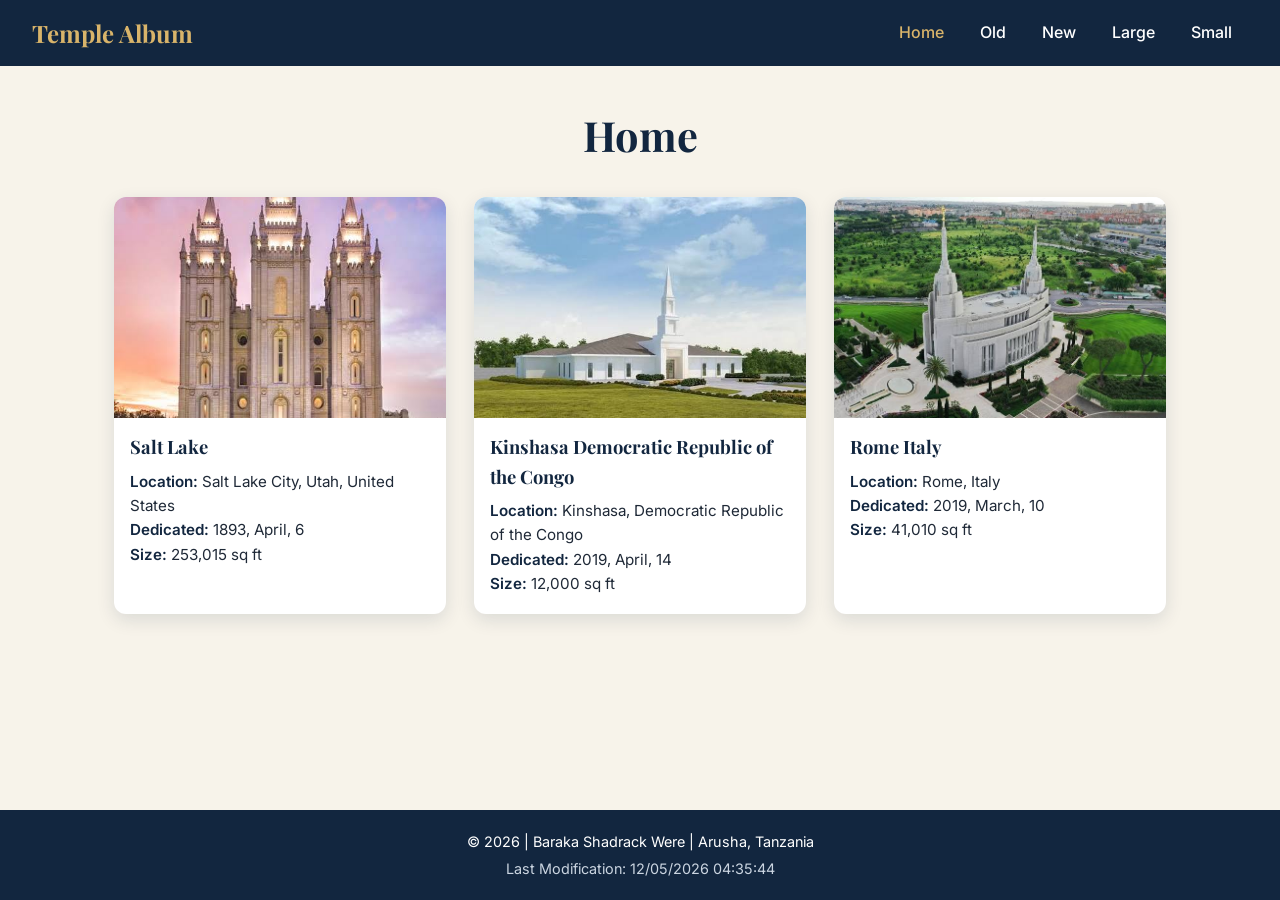
<file: filtered-temples.html>
<!DOCTYPE html>
<html lang="en">
<head>
  <meta charset="UTF-8">
  <meta name="viewport" content="width=device-width, initial-scale=1.0">
  <title>Filtered Temples | Baraka Shadrack Were</title>
  <meta name="author" content="Baraka Shadrack Were">
  <meta name="description" content="A responsive temple album with lazy-loaded images and filters for old, new, large and small temples.">
  <link rel="preconnect" href="https://fonts.googleapis.com">
  <link rel="preconnect" href="https://fonts.gstatic.com" crossorigin>
  <link href="https://fonts.googleapis.com/css2?family=Playfair+Display:wght@600;700&family=Inter:wght@400;500;600&display=swap" rel="stylesheet">
  <link rel="stylesheet" href="styles/filtered-temples.css">
  <link rel="stylesheet" href="styles/filtered-temples-large.css">
  <script src="scripts/filtered-temples.js" defer></script>
</head>
<body>
  <header>
    <div class="header-bar">
      <p class="site-title">Temple Album</p>
      <button id="menu-button" class="menu-button" type="button" aria-label="Toggle navigation menu" aria-expanded="false" aria-controls="primary-nav">&#9776;</button>
    </div>
    <nav id="primary-nav" aria-label="Main navigation">
      <ul>
        <li><a href="#" id="home" class="active" aria-current="page">Home</a></li>
        <li><a href="#" id="old">Old</a></li>
        <li><a href="#" id="new">New</a></li>
        <li><a href="#" id="large">Large</a></li>
        <li><a href="#" id="small">Small</a></li>
      </ul>
    </nav>
  </header>

  <main>
    <h1 id="page-title">Home</h1>
    <section class="gallery" id="gallery" aria-label="Temple pictures"></section>
  </main>

  <footer>
    <p>&copy; <span id="currentyear"></span> | Baraka Shadrack Were | Arusha, Tanzania</p>
    <p>Last Modification: <span id="lastModified"></span></p>
  </footer>
</body>
</html>
</file>
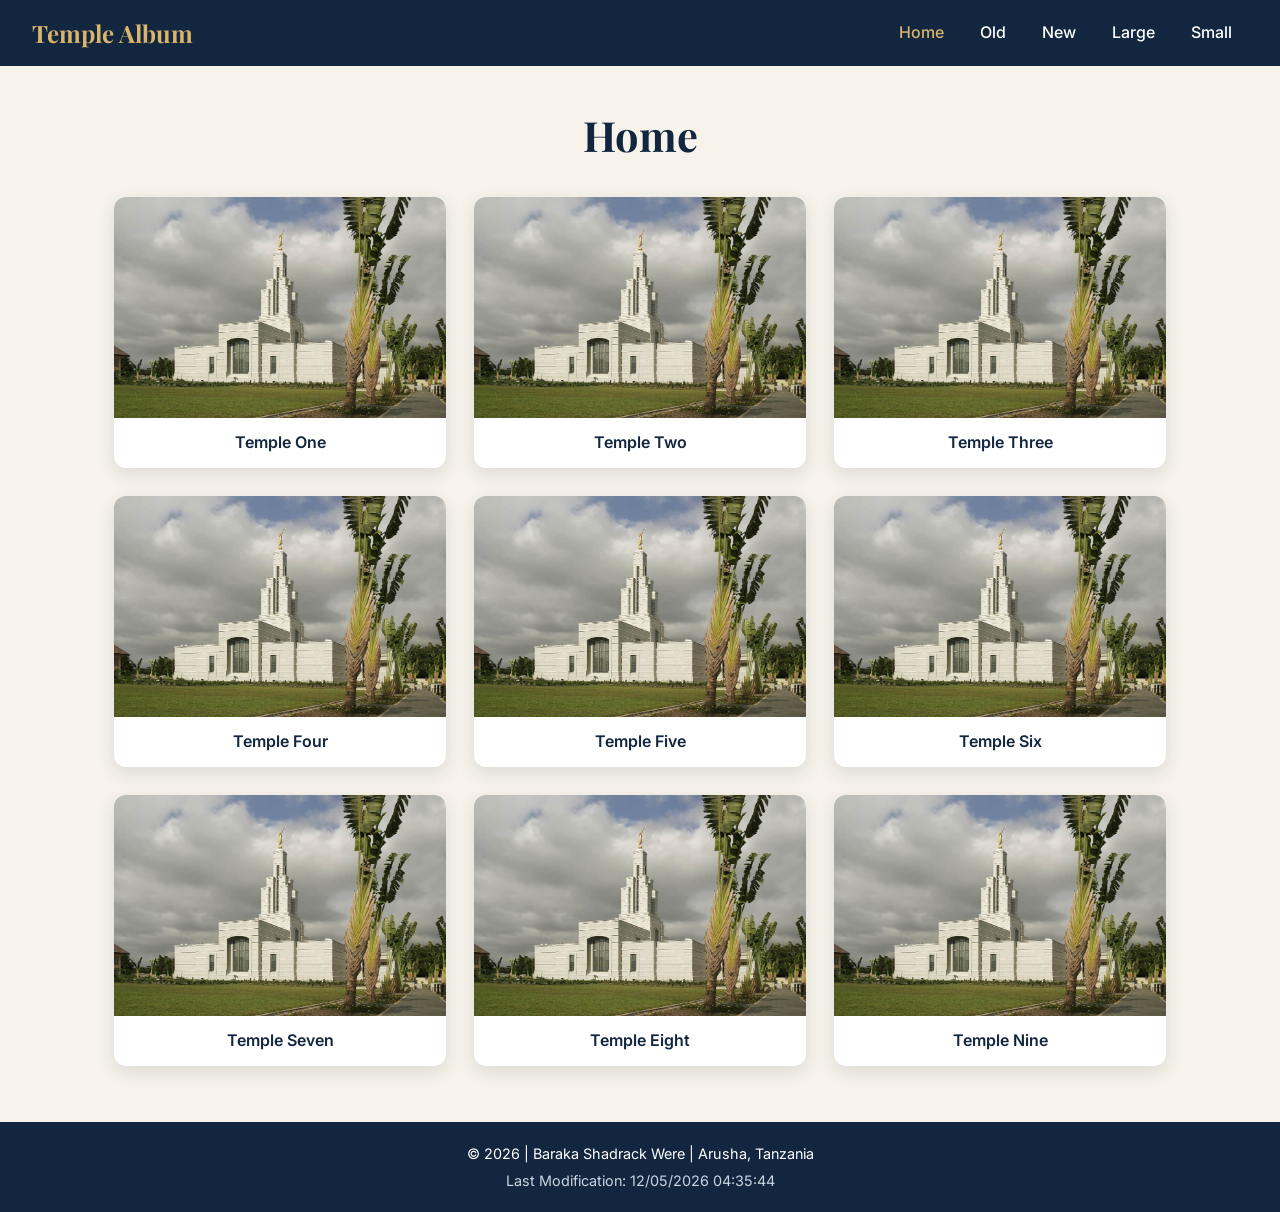
<file: temples.html>
<!DOCTYPE html>
<html lang="en">
<head>
  <meta charset="UTF-8">
  <meta name="viewport" content="width=device-width, initial-scale=1.0">
  <title>Temple Album | Baraka Shadrack Were</title>
  <meta name="author" content="Baraka Shadrack Were">
  <meta name="description" content="A responsive picture album of temples with a hamburger menu and a CSS Grid layout.">
  <link rel="preconnect" href="https://fonts.googleapis.com">
  <link rel="preconnect" href="https://fonts.gstatic.com" crossorigin>
  <link href="https://fonts.googleapis.com/css2?family=Playfair+Display:wght@600;700&family=Inter:wght@400;500;600&display=swap" rel="stylesheet">
  <link rel="stylesheet" href="styles/temples.css">
  <link rel="stylesheet" href="styles/temples-large.css">
  <script src="scripts/temples.js" defer></script>
</head>
<body>
  <header>
    <div class="header-bar">
      <p class="site-title">Temple Album</p>
      <button id="menu-button" class="menu-button" type="button" aria-label="Toggle navigation menu" aria-expanded="false" aria-controls="primary-nav">&#9776;</button>
    </div>
    <nav id="primary-nav" aria-label="Main navigation">
      <ul>
        <li><a href="#" class="active" aria-current="page">Home</a></li>
        <li><a href="#">Old</a></li>
        <li><a href="#">New</a></li>
        <li><a href="#">Large</a></li>
        <li><a href="#">Small</a></li>
      </ul>
    </nav>
  </header>

  <main>
    <h1>Home</h1>
    <section class="gallery" aria-label="Temple pictures">
      <figure>
        <img src="images/temple-placeholder.jpeg" alt="Temple one" width="640" height="420" loading="lazy">
        <figcaption>Temple One</figcaption>
      </figure>
      <figure>
        <img src="images/temple-placeholder.jpeg" alt="Temple two" width="640" height="420" loading="lazy">
        <figcaption>Temple Two</figcaption>
      </figure>
      <figure>
        <img src="images/temple-placeholder.jpeg" alt="Temple three" width="640" height="420" loading="lazy">
        <figcaption>Temple Three</figcaption>
      </figure>
      <figure>
        <img src="images/temple-placeholder.jpeg" alt="Temple four" width="640" height="420" loading="lazy">
        <figcaption>Temple Four</figcaption>
      </figure>
      <figure>
        <img src="images/temple-placeholder.jpeg" alt="Temple five" width="640" height="420" loading="lazy">
        <figcaption>Temple Five</figcaption>
      </figure>
      <figure>
        <img src="images/temple-placeholder.jpeg" alt="Temple six" width="640" height="420" loading="lazy">
        <figcaption>Temple Six</figcaption>
      </figure>
      <figure>
        <img src="images/temple-placeholder.jpeg" alt="Temple seven" width="640" height="420" loading="lazy">
        <figcaption>Temple Seven</figcaption>
      </figure>
      <figure>
        <img src="images/temple-placeholder.jpeg" alt="Temple eight" width="640" height="420" loading="lazy">
        <figcaption>Temple Eight</figcaption>
      </figure>
      <figure>
        <img src="images/temple-placeholder.jpeg" alt="Temple nine" width="640" height="420" loading="lazy">
        <figcaption>Temple Nine</figcaption>
      </figure>
    </section>
  </main>

  <footer>
    <p>&copy; <span id="currentyear"></span> | Baraka Shadrack Were | Arusha, Tanzania</p>
    <p>Last Modification: <span id="lastModified"></span></p>
  </footer>
</body>
</html>
</file>
<file: styles/filtered-temples.css>
/* Mobile first */
:root{
  --navy:#12263f;
  --navy-dark:#0b1829;
  --gold:#d9b46a;
  --cream:#f7f3ea;
  --ink:#1f2937;
  --white:#ffffff;
  --radius:12px;
  --heading:"Playfair Display",Georgia,serif;
  --body:"Inter",Arial,sans-serif;
}
*,*::before,*::after{box-sizing:border-box;margin:0;padding:0}
body{font-family:var(--body);background:var(--cream);color:var(--ink);line-height:1.6;min-height:100vh;display:flex;flex-direction:column}
img{display:block;max-width:100%;height:auto}

/* Header + hamburger */
header{background:var(--navy);color:var(--white);position:sticky;top:0;z-index:10}
.header-bar{display:flex;justify-content:space-between;align-items:center;padding:12px 16px}
.site-title{font-family:var(--heading);font-size:1.5rem;font-weight:700;color:var(--gold)}
.menu-button{display:block;background:none;border:2px solid var(--gold);color:var(--gold);font-size:1.5rem;line-height:1;width:46px;height:46px;border-radius:8px;cursor:pointer;transition:background .25s,color .25s}
.menu-button:hover,.menu-button:focus-visible{background:var(--gold);color:var(--navy)}

/* Flex navigation */
nav ul{list-style:none;display:none;flex-direction:column;background:var(--navy-dark)}
nav ul.open{display:flex}
nav a{display:block;padding:14px 20px;color:var(--white);text-decoration:none;font-weight:500;border-top:1px solid #ffffff1f;transition:background .25s,color .25s,padding-left .25s}
nav a:hover,nav a:focus-visible{background:var(--gold);color:var(--navy);padding-left:28px}
nav a.active{color:var(--gold)}
nav a.active:hover{color:var(--navy)}

/* Main */
main{width:100%;max-width:1100px;margin:0 auto;padding:24px 16px 40px;flex:1}
h1{font-family:var(--heading);font-size:2rem;color:var(--navy);margin-bottom:20px;text-align:center}

/* CSS Grid: one column on mobile */
.gallery{display:grid;grid-template-columns:1fr;gap:20px}
figure{background:var(--white);border-radius:var(--radius);overflow:hidden;box-shadow:0 6px 18px #12263f1f;transition:transform .3s,box-shadow .3s}
figure:hover{transform:translateY(-4px);box-shadow:0 12px 26px #12263f33}
figure img{width:100%;aspect-ratio:3/2;object-fit:cover}

/* Temple card details */
figcaption{padding:14px 16px 18px;text-align:left;color:var(--ink)}
figcaption h2{font-family:var(--heading);font-size:1.15rem;color:var(--navy);margin-bottom:8px}
figcaption p{font-weight:400;font-size:.95rem}
.label{font-weight:600;color:var(--navy)}

/* Footer */
footer{background:var(--navy);color:var(--white);text-align:center;padding:20px 16px;font-size:.9rem}
footer p+p{margin-top:4px;color:#cbd5e1}
</file>
<file: styles/filtered-temples-large.css>
/* Larger view: everything here applies at 700px and wider */
@media (min-width: 700px) {
  .menu-button { display: none; }

  header { display: flex; justify-content: space-between; align-items: center; padding: 0 32px; }
  .header-bar { padding: 14px 0; }

  nav ul { display: flex; flex-direction: row; background: none; gap: 4px; }
  nav a { border-top: none; padding: 10px 16px; border-radius: 8px; }
  nav a:hover,
  nav a:focus-visible { padding-left: 16px; }

  main { padding: 36px 24px 56px; }
  h1 { font-size: 2.6rem; margin-bottom: 28px; }

  .gallery { grid-template-columns: repeat(auto-fit, minmax(280px, 1fr)); gap: 28px; }
  figure img { transition: transform .5s; }
  figure:hover img { transform: scale(1.04); }
}
</file>
<file: styles/temples.css>
/* Mobile first */
:root{
  --navy:#12263f;
  --navy-dark:#0b1829;
  --gold:#d9b46a;
  --cream:#f7f3ea;
  --ink:#1f2937;
  --white:#ffffff;
  --radius:12px;
  --heading:"Playfair Display",Georgia,serif;
  --body:"Inter",Arial,sans-serif;
}
*,*::before,*::after{box-sizing:border-box;margin:0;padding:0}
body{font-family:var(--body);background:var(--cream);color:var(--ink);line-height:1.6;min-height:100vh;display:flex;flex-direction:column}
img{display:block;max-width:100%;height:auto}

/* Header + hamburger */
header{background:var(--navy);color:var(--white);position:sticky;top:0;z-index:10}
.header-bar{display:flex;justify-content:space-between;align-items:center;padding:12px 16px}
.site-title{font-family:var(--heading);font-size:1.5rem;font-weight:700;color:var(--gold)}
.menu-button{display:block;background:none;border:2px solid var(--gold);color:var(--gold);font-size:1.5rem;line-height:1;width:46px;height:46px;border-radius:8px;cursor:pointer;transition:background .25s,color .25s}
.menu-button:hover,.menu-button:focus-visible{background:var(--gold);color:var(--navy)}

/* Flex navigation */
nav ul{list-style:none;display:none;flex-direction:column;background:var(--navy-dark)}
nav ul.open{display:flex}
nav a{display:block;padding:14px 20px;color:var(--white);text-decoration:none;font-weight:500;border-top:1px solid #ffffff1f;transition:background .25s,color .25s,padding-left .25s}
nav a:hover,nav a:focus-visible{background:var(--gold);color:var(--navy);padding-left:28px}
nav a.active{color:var(--gold)}
nav a.active:hover{color:var(--navy)}

/* Main */
main{width:100%;max-width:1100px;margin:0 auto;padding:24px 16px 40px;flex:1}
h1{font-family:var(--heading);font-size:2rem;color:var(--navy);margin-bottom:20px;text-align:center}

/* CSS Grid: one column on mobile */
.gallery{display:grid;grid-template-columns:1fr;gap:20px}
figure{background:var(--white);border-radius:var(--radius);overflow:hidden;box-shadow:0 6px 18px #12263f1f;transition:transform .3s,box-shadow .3s}
figure:hover{transform:translateY(-4px);box-shadow:0 12px 26px #12263f33}
figure img{width:100%;aspect-ratio:3/2;object-fit:cover}
figcaption{padding:12px 16px;font-weight:600;text-align:center;color:var(--navy)}

/* Footer */
footer{background:var(--navy);color:var(--white);text-align:center;padding:20px 16px;font-size:.9rem}
footer p+p{margin-top:4px;color:#cbd5e1}
</file>
<file: styles/temples-large.css>
/* Larger view: everything here applies at 700px and wider */
@media (min-width: 700px) {
  .menu-button { display: none; }

  header { display: flex; justify-content: space-between; align-items: center; padding: 0 32px; }
  .header-bar { padding: 14px 0; }

  nav ul { display: flex; flex-direction: row; background: none; gap: 4px; }
  nav a { border-top: none; padding: 10px 16px; border-radius: 8px; }
  nav a:hover,
  nav a:focus-visible { padding-left: 16px; }

  main { padding: 36px 24px 56px; }
  h1 { font-size: 2.6rem; margin-bottom: 28px; }

  .gallery { grid-template-columns: repeat(auto-fit, minmax(280px, 1fr)); gap: 28px; }
  figure img { transition: transform .5s; }
  figure:hover img { transform: scale(1.04); }
}
</file>
